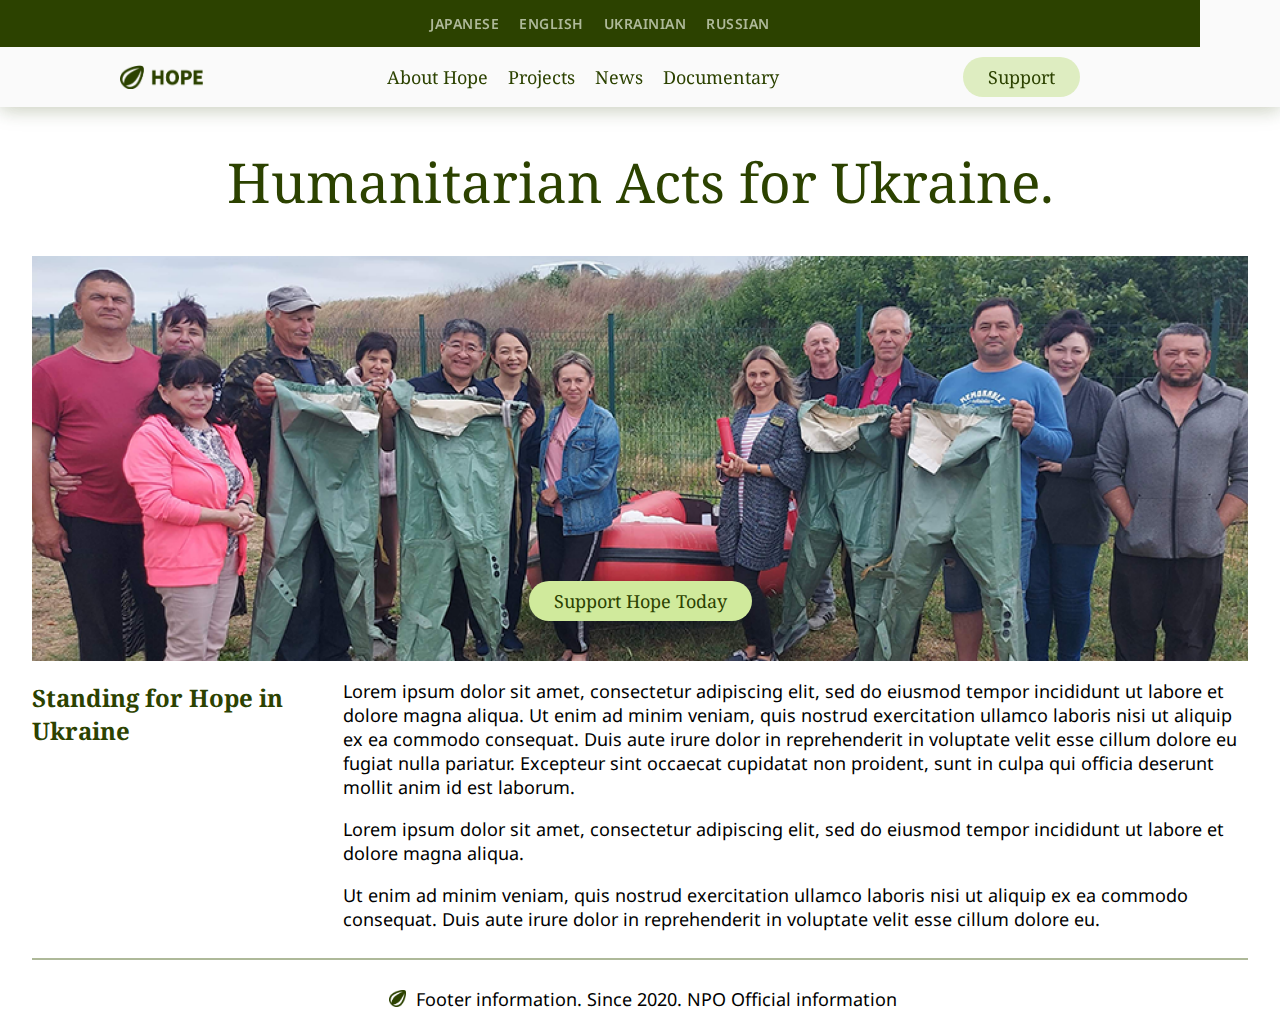
<file: index.html>
<!Doctype html>

<head>
    <title></title>
    <meta charset="UTF-8"/>
    <link href="styles.css" rel="stylesheet">
    <script defer src="index.js"></script>
</head>
<body>
<main>
    <div class="hero">
        <h1>
            Humanitarian Acts for Ukraine.
        </h1>
        <div class="hero__img">
            <a class="cta cta--default hero__cta" href="#">
                Support Hope Today
            </a>
        </div>
    </div>
    <section class="index__content">
        <div class="content__left">
            <h2>
            Standing for Hope in Ukraine
            </h2>
        </div>
        <div class="content__right">
            <p>
            Lorem ipsum dolor sit amet, consectetur adipiscing elit, sed do eiusmod tempor incididunt ut labore et dolore magna aliqua. Ut enim ad minim veniam, quis nostrud exercitation ullamco laboris nisi ut aliquip ex ea commodo consequat. Duis aute irure dolor in reprehenderit in voluptate velit esse cillum dolore eu fugiat nulla pariatur. Excepteur sint occaecat cupidatat non proident, sunt in culpa qui officia deserunt mollit anim id est laborum. 
            </p>
            <p>
            Lorem ipsum dolor sit amet, consectetur adipiscing elit, sed do eiusmod tempor incididunt ut labore et dolore magna aliqua. 
            </p>
            <p>
            Ut enim ad minim veniam, quis nostrud exercitation ullamco laboris nisi ut aliquip ex ea commodo consequat. Duis aute irure dolor in reprehenderit in voluptate velit esse cillum dolore eu.
            </p>
    </div>
    </section>
</main>
<footer>
    <hr class="section-divider"/>
    <div class="footer__content">
       <p>
        <img class="footer__logo" src="/images/Vector.png">
        Footer information. Since 2020. NPO Official information
    </p>
    </div>
</footer>


</body>

</html>
</file>
<file: styles.css>
@import url(styles/global.css);
@import url(styles/header.css);
@import url(styles/main.css);
@import url(styles/footer.css);
</file>
